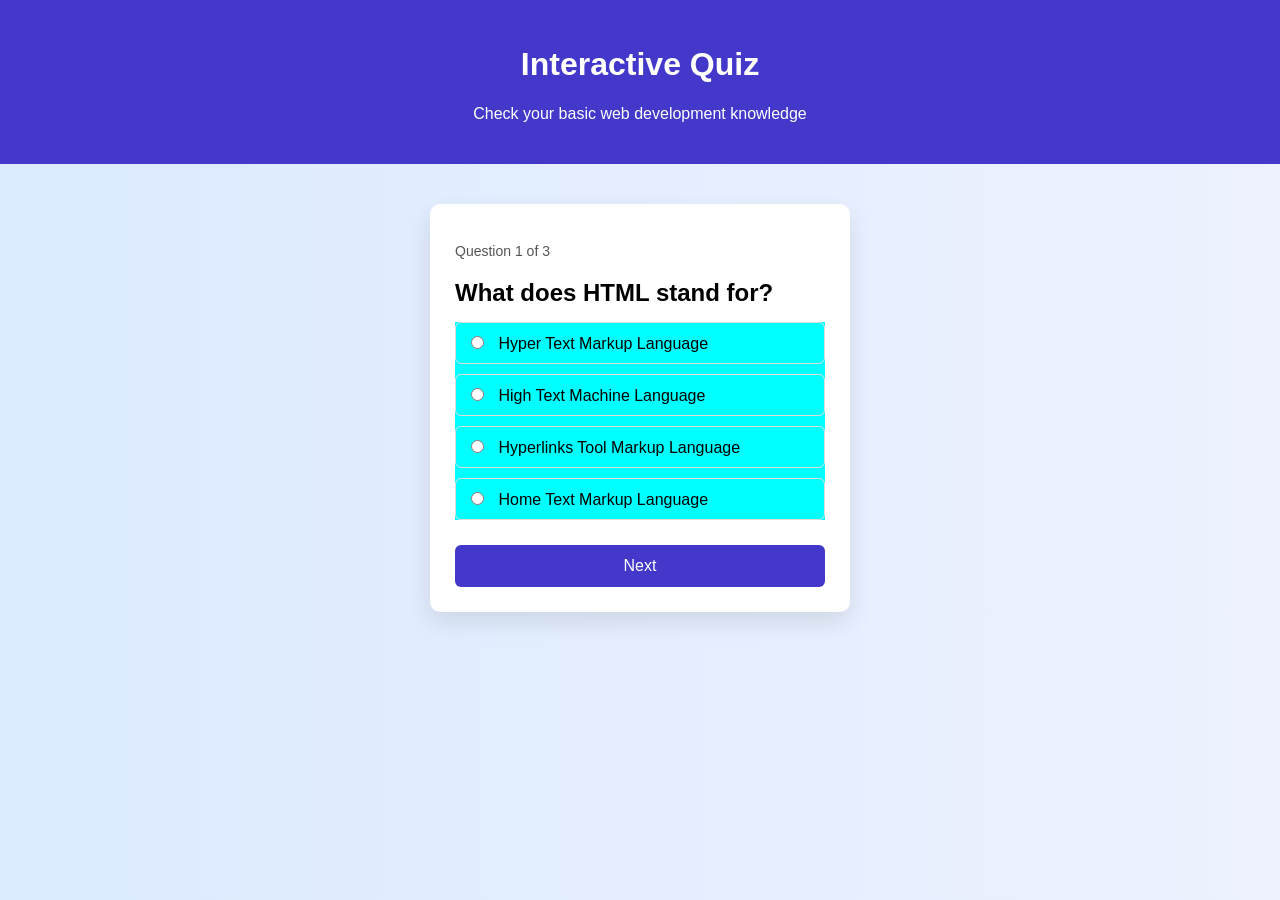
<file: Exp_3_Intrective_quiz/index.html>
<!DOCTYPE html>
<html lang="en">
<head>
    <meta charset="UTF-8">
    <title>Interactive Quiz</title>
    <link rel="stylesheet" href="style.css">
</head>
<body>

<header>
    <h1> Interactive Quiz</h1>
    <p>Check your basic web development knowledge</p>
</header>

<main>
    <div class="quiz-box" id="quizBox">
        <p class="progress" id="progress">Question 1 of 3</p>

        <h2 id="question">Question will appear here</h2>

        <div id="options" style="background-color: aqua;"></div>

        <button id="nextBtn">Next</button>
    </div>

    <div class="quiz-box hidden" id="resultBox">
        <h2 id="score" style="color: magenta;"> </h2>
        <p id="feedback"></p>
        <button id="restartBtn">Restart Quiz</button>
    </div>
</main>

<script src="script.js"></script>
</body>
</html>
</file>
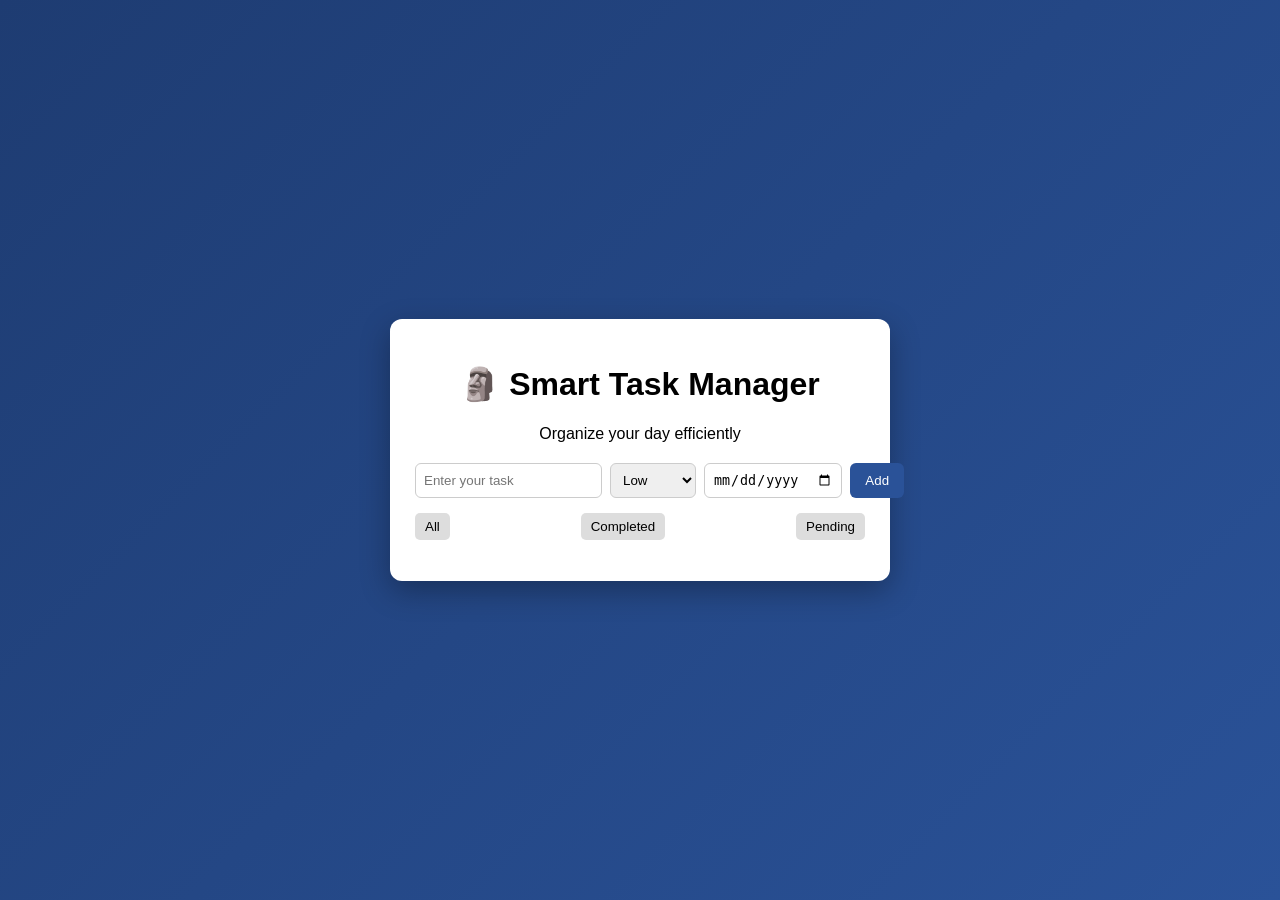
<file: Exp_4_Smart_Task_Manager/index.html>
<!DOCTYPE html>
<html lang="en">
<head>
    <meta charset="UTF-8">
    <title>Smart Task Manager</title>
    <link rel="stylesheet" href="style.css">
</head>
<body>

<div class="app">

    <header>
        <h1>	&#128511 Smart Task Manager</h1>
        <p>Organize your day efficiently</p>
    </header>

    <div class="task-input">

        <input type="text" id="taskInput" placeholder="Enter your task">

        <select id="priority">
            <option value="Low">Low</option>
            <option value="Medium">Medium</option>
            <option value="High">High</option>
        </select>

        <input type="date" id="dueDate">

        <button onclick="addTask()">Add</button>

    </div>

    <div class="filters">
        <button onclick="filterTasks('all')">All</button>
        <button onclick="filterTasks('completed')">Completed</button>
        <button onclick="filterTasks('pending')">Pending</button>
    </div>

    <ul id="taskList"></ul>

</div>

<script src="script.js"></script>
</body>
</html>
</file>
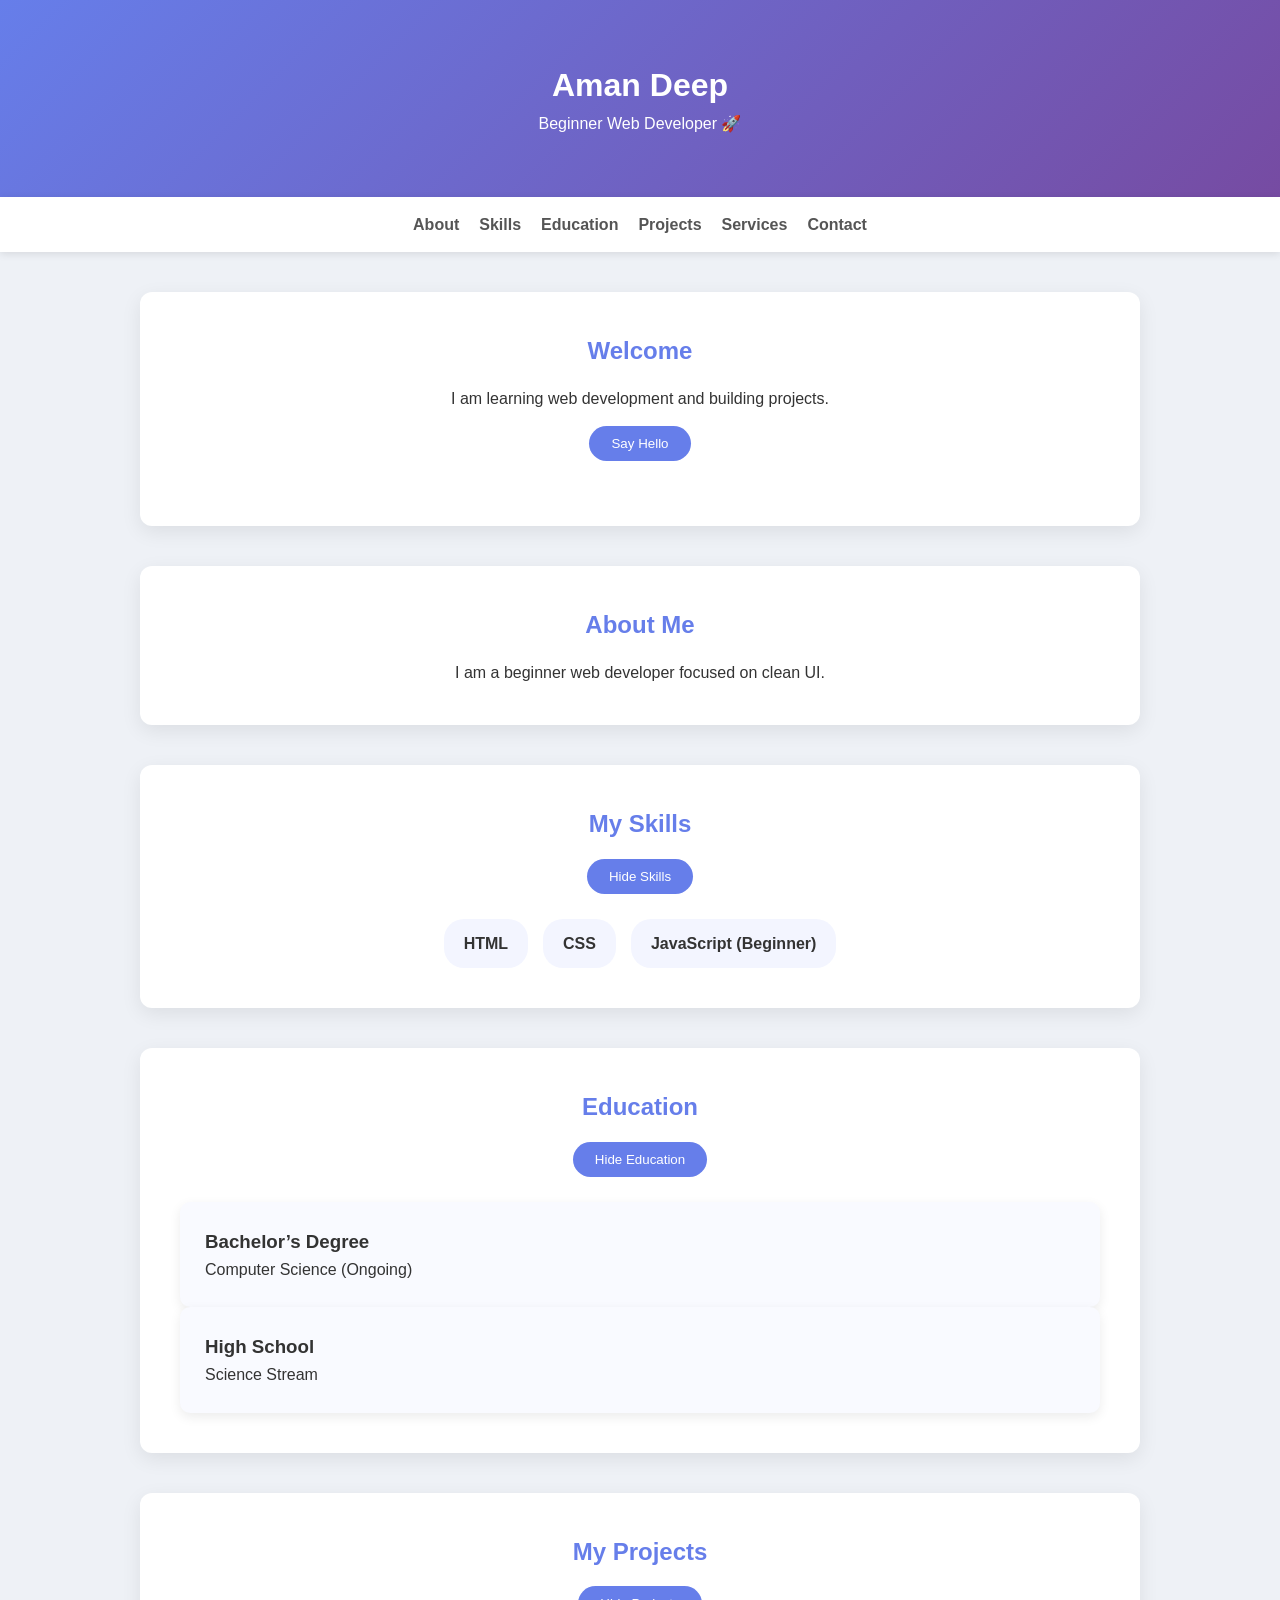
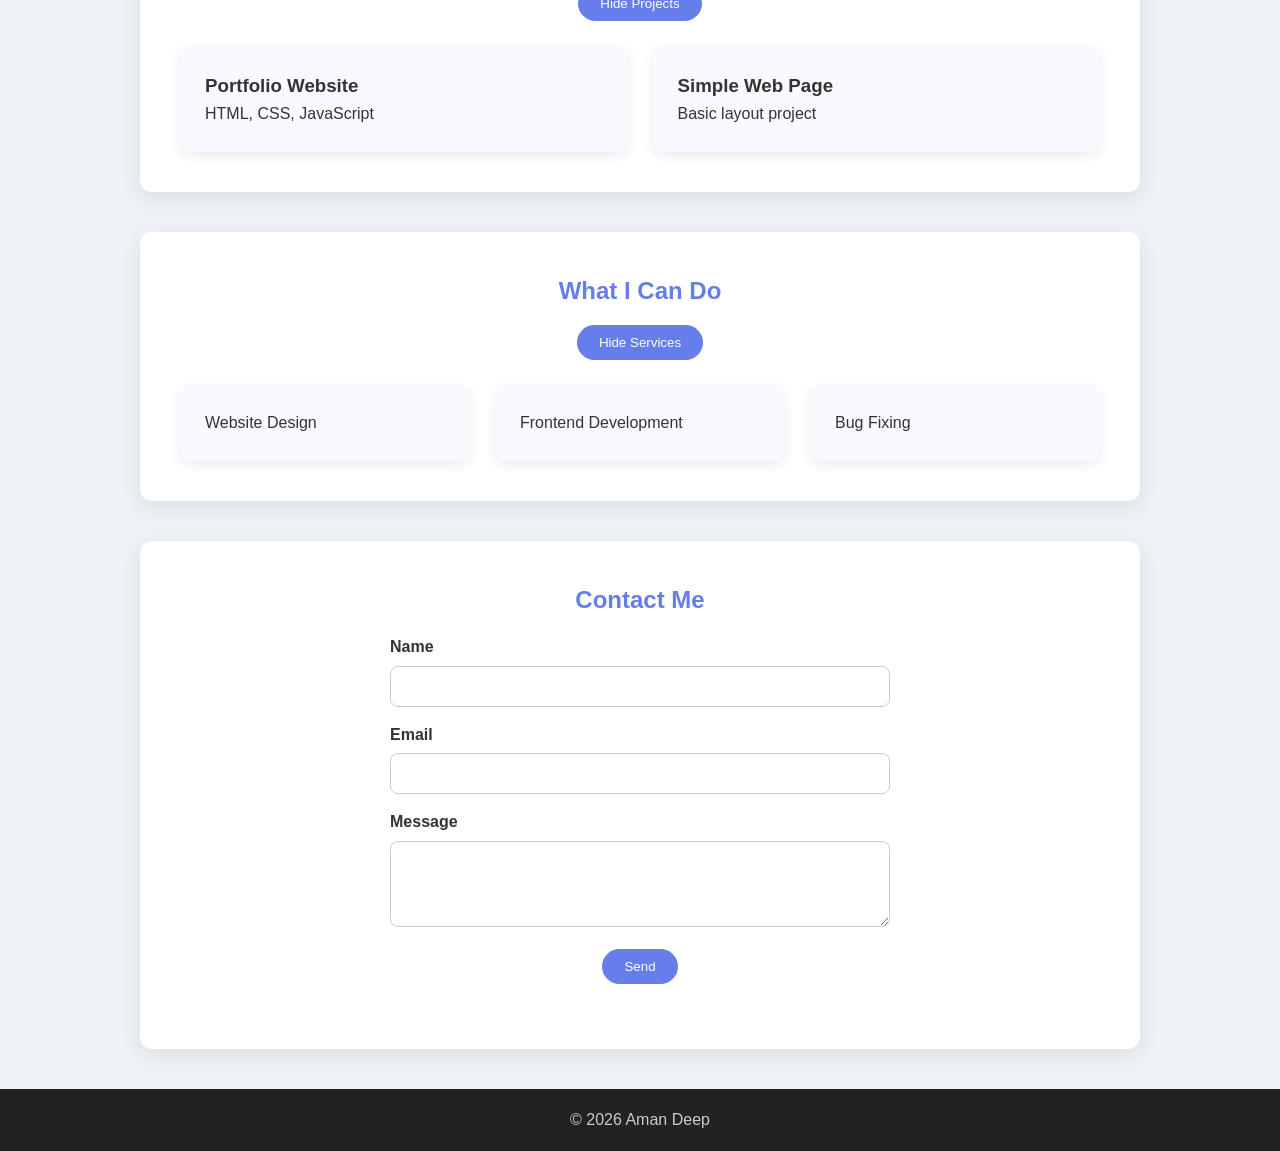
<file: Exp_portfolio/index.html>
<!doctype html>
<html lang="en">
  <head>
    <meta charset="UTF-8" />
    <title>Aman Deep | Portfolio</title>

    <style>
      * {
        margin: 0;
        padding: 0;
        box-sizing: border-box;
      }

      body {
        font-family: "Segoe UI", Tahoma, sans-serif;
        background-color: #eef1f6;
        color: #333;
        line-height: 1.6;
      }

      header {
        background: linear-gradient(135deg, #667eea, #764ba2);
        color: white;
        text-align: center;
        padding: 60px 20px;
      }

      nav {
        background-color: white;
        display: flex;
        justify-content: center;
        gap: 20px;
        padding: 15px;
        position: sticky;
        top: 0;
        box-shadow: 0 2px 8px rgba(0, 0, 0, 0.1);
      }

      nav a {
        text-decoration: none;
        color: #555;
        font-weight: 600;
      }

      nav a:hover {
        color: #667eea;
      }

      section {
        max-width: 1000px;
        margin: 40px auto;
        background-color: white;
        padding: 40px;
        border-radius: 12px;
        box-shadow: 0 6px 20px rgba(0, 0, 0, 0.08);
      }

      section h2 {
        text-align: center;
        color: #667eea;
        margin-bottom: 15px;
      }

      button {
        background-color: #667eea;
        color: white;
        border: none;
        padding: 10px 22px;
        border-radius: 25px;
        cursor: pointer;
        display: block;
        margin: 15px auto 25px;
      }

      button:hover {
        background-color: #5a67d8;
      }

      .welcome {
        text-align: center;
      }

      ul {
        list-style: none;
        display: flex;
        justify-content: center;
        gap: 15px;
        flex-wrap: wrap;
      }

      ul li {
        background: #f3f5ff;
        padding: 12px 20px;
        border-radius: 20px;
        font-weight: bold;
      }

      .projects-container {
        display: grid;
        grid-template-columns: repeat(auto-fit, minmax(250px, 1fr));
        gap: 25px;
      }

      .card {
        background: #f9faff;
        padding: 25px;
        border-radius: 10px;
        box-shadow: 0 4px 12px rgba(0, 0, 0, 0.08);
      }

      form {
        max-width: 500px;
        margin: auto;
      }

      input,
      textarea {
        width: 100%;
        padding: 12px;
        margin-top: 6px;
        border-radius: 8px;
        border: 1px solid #ccc;
      }

      label {
        margin-top: 15px;
        display: block;
        font-weight: bold;
      }

      #result {
        text-align: center;
        margin-top: 15px;
        color: green;
        font-weight: bold;
      }

      footer {
        background: #222;
        color: #ccc;
        text-align: center;
        padding: 18px;
        margin-top: 40px;
      }

      #topBtn {
        position: fixed;
        bottom: 25px;
        right: 25px;
        display: none;
        border-radius: 50%;
        padding: 12px 16px;
      }
    </style>
  </head>

  <body>
    <header>
      <h1>Aman Deep</h1>
      <p>Beginner Web Developer 🚀</p>
    </header>

    <nav>
      <a href="#about">About</a>
      <a href="#skills">Skills</a>
      <a href="#education">Education</a>
      <a href="#projects">Projects</a>
      <a href="#services">Services</a>
      <a href="#contact">Contact</a>
    </nav>

    <section class="welcome">
      <h2>Welcome</h2>
      <p>I am learning web development and building projects.</p>
      <button onclick="showMessage()">Say Hello</button>
    </section>

    <section id="about">
      <h2>About Me</h2>
      <p style="text-align: center">
        I am a beginner web developer focused on clean UI.
      </p>
    </section>

    <section id="skills">
      <h2>My Skills</h2>
      <button onclick="toggleSection('skillsList', this)">Hide Skills</button>
      <ul id="skillsList">
        <li>HTML</li>
        <li>CSS</li>
        <li>JavaScript (Beginner)</li>
      </ul>
    </section>

    <section id="education">
      <h2>Education</h2>
      <button onclick="toggleSection('eduBox', this)">Hide Education</button>
      <div id="eduBox">
        <div class="card">
          <h3>Bachelor’s Degree</h3>
          <p>Computer Science (Ongoing)</p>
        </div>
        <div class="card">
          <h3>High School</h3>
          <p>Science Stream</p>
        </div>
      </div>
    </section>

    <section id="projects">
      <h2>My Projects</h2>
      <button onclick="toggleSection('projectBox', this)">Hide Projects</button>
      <div class="projects-container" id="projectBox">
        <div class="card">
          <h3>Portfolio Website</h3>
          <p>HTML, CSS, JavaScript</p>
        </div>
        <div class="card">
          <h3>Simple Web Page</h3>
          <p>Basic layout project</p>
        </div>
      </div>
    </section>

    <section id="services">
      <h2>What I Can Do</h2>
      <button onclick="toggleSection('serviceBox', this)">Hide Services</button>
      <div class="projects-container" id="serviceBox">
        <div class="card">Website Design</div>
        <div class="card">Frontend Development</div>
        <div class="card">Bug Fixing</div>
      </div>
    </section>

    <section id="contact">
      <h2>Contact Me</h2>
      <form
        onsubmit="
          submitForm();
          return false;
        "
      >
        <label>Name</label>
        <input type="text" required />

        <label>Email</label>
        <input type="email" required />

        <label>Message</label>
        <textarea rows="4" required></textarea>

        <button type="submit">Send</button>
      </form>
      <p id="result"></p>
    </section>

    <footer>
      <p>© 2026 Aman Deep</p>
    </footer>

    <script src="script.js"></script>
  </body>
</html>
</file>
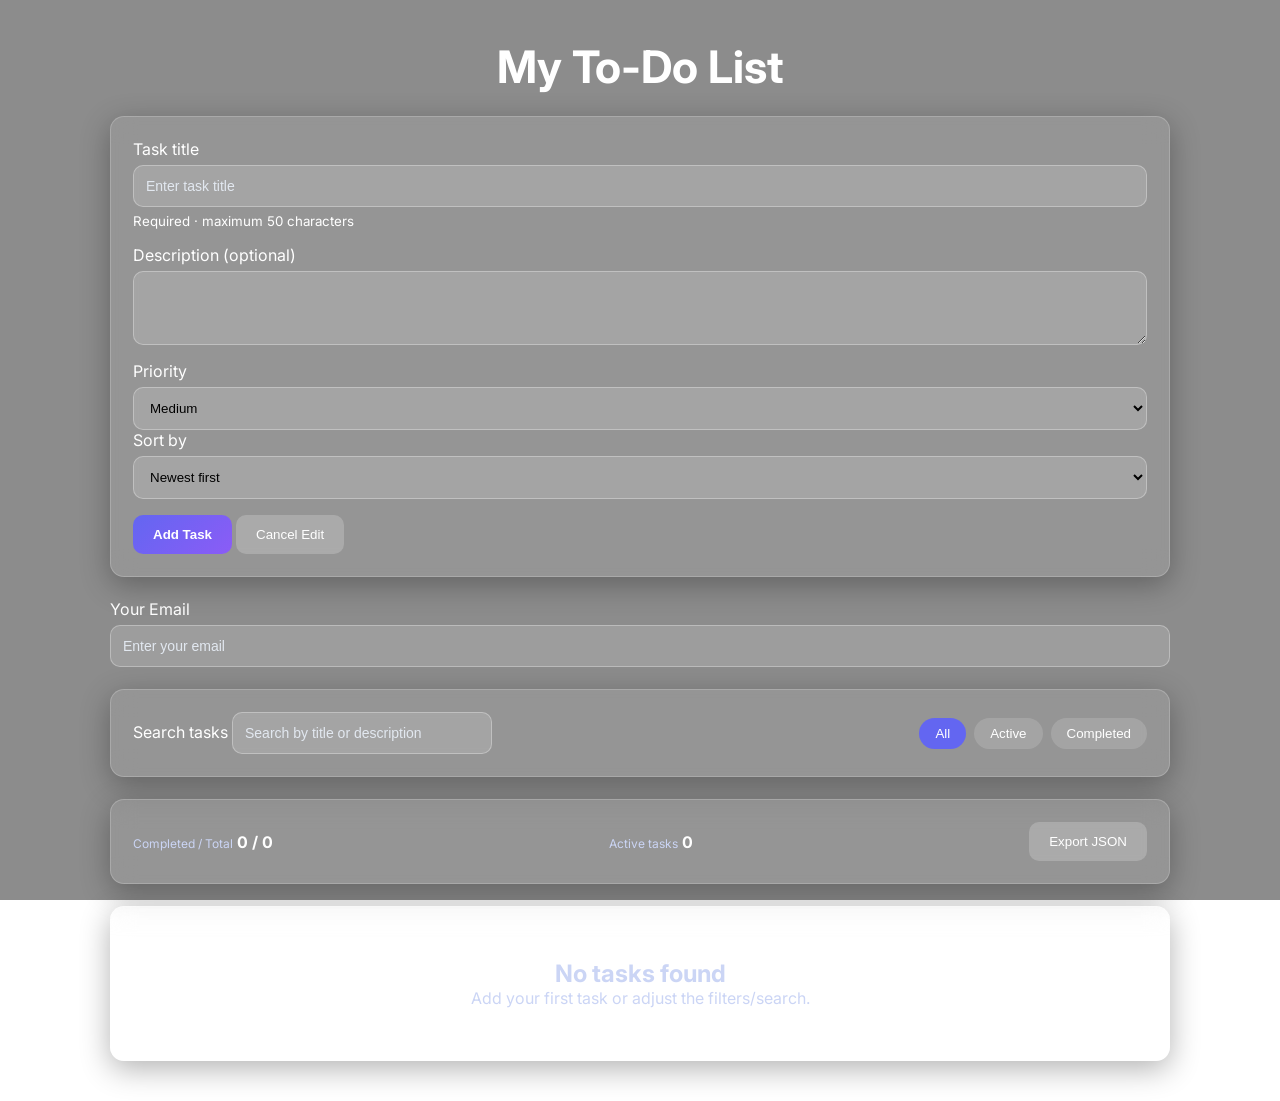
<file: Exp_To_Do_list/index.html>
<!doctype html>
<html lang="en">

<head>
  <meta charset="UTF-8" />
  <meta name="viewport" content="width=device-width, initial-scale=1.0" />

  <title>My To-Do List</title>

  <link rel="preconnect" href="https://fonts.googleapis.com">
  <link rel="preconnect" href="https://fonts.gstatic.com" crossorigin>

  <link href="https://fonts.googleapis.com/css2?family=Inter:wght@400;500;600;700&display=swap" rel="stylesheet">

  <link rel="stylesheet" href="style.css">
</head>

<body>

  <main class="app-shell">

    <section class="todo-app">

      <!-- HERO -->
      <div class="hero">
        
        <h1>My To-Do List</h1>
        <p class="subtitle">
        
        </p>
      </div>

      <!-- FORM -->
      <section class="panel form-panel">

        <form id="taskForm" class="task-form">

          <div class="field-group title-group">
            <label for="taskTitle">Task title</label>

            <input
              id="taskTitle"
              name="title"
              type="text"
              maxlength="50"
              placeholder="Enter task title"
              required
            >

            <small class="hint">
              Required · maximum 50 characters
            </small>
          </div>

          <div class="field-group">
            <label for="taskDescription">Description (optional)</label>

            <textarea
              id="taskDescription"
              name="description"
              rows="3"
              placeholder="Add more details about the task">
            </textarea>
          </div>

          <div class="field-row">

            <div class="field-group compact-field">
              <label for="taskPriority">Priority</label>

              <select id="taskPriority" name="priority">
                <option value="Low">Low</option>
                <option value="Medium" selected>Medium</option>
                <option value="High">High</option>
              </select>
            </div>

            <div class="field-group compact-field">
              <label for="sortTasks">Sort by</label>

              <select id="sortTasks" name="sortTasks">
                <option value="createdAt-desc">Newest first</option>
                <option value="createdAt-asc">Oldest first</option>
                <option value="priority-asc">Priority: High to Low</option>
                <option value="priority-desc">Priority: Low to High</option>
                <option value="title-asc">Title A-Z</option>
              </select>
            </div>

          </div>

          <div class="form-actions">

            <button type="submit" id="submitButton" class="primary-btn">
              Add Task
            </button>

            <button
              type="button"
              id="cancelEditButton"
              class="secondary-btn hidden">
              Cancel Edit
            </button>

          </div>

        </form>

      </section>
      <div class="field-group">
  <label for="userEmail">Your Email</label>
  <input
    id="userEmail"
    name="email"
    type="email"
    placeholder="Enter your email"
    required
  >
</div>


      <!-- TOOLBAR -->
      <section class="panel toolbar-panel">

        <div class="search-box">
          <label class="sr-only" for="searchTasks">Search tasks</label>

          <input
            id="searchTasks"
            type="search"
            placeholder="Search by title or description"
          >
        </div>

        <div class="filter-group" role="group" aria-label="Filter tasks">

          <button type="button" class="filter-btn active" data-filter="all">
            All
          </button>

          <button type="button" class="filter-btn" data-filter="active">
            Active
          </button>

          <button type="button" class="filter-btn" data-filter="completed">
            Completed
          </button>

        </div>

      </section>


      <!-- STATS -->
      <section class="panel stats-panel">

        <div>
          <span class="stat-label">Completed / Total</span>
          <strong id="taskCounter">0 / 0</strong>
        </div>

        <div>
          <span class="stat-label">Active tasks</span>
          <strong id="activeCounter">0</strong>
        </div>

        <button type="button" id="exportButton" class="secondary-btn">
          Export JSON
        </button>

      </section>


      <!-- TASK LIST -->
      <section class="panel list-panel">

        <div id="statusMessage" class="status-message" aria-live="polite"></div>

        <ul id="taskList" class="task-list"></ul>

        <div id="emptyState" class="empty-state">
          <h2>No tasks found</h2>
          <p>Add your first task or adjust the filters/search.</p>
        </div>

      </section>

    </section>

  </main>


  <!-- TASK TEMPLATE -->
  <template id="taskTemplate">

    <li class="task-item">

      <label class="checkbox-wrap">
        <input type="checkbox" class="task-checkbox">
        <span class="checkbox-ui"></span>
      </label>

      <div class="task-content">

        <div class="task-header-row">
          <h3 class="task-title"></h3>
          <span class="priority-badge"></span>
        </div>

        <p class="task-description"></p>

        <span class="task-date"></span>

      </div>

      <div class="task-actions">

        <button type="button" class="icon-btn edit-btn">
          Edit
        </button>

        <button type="button" class="icon-btn delete-btn">
          Delete
        </button>

      </div>

    </li>

  </template>


  <script src="script.js"></script>

</body>
</html>
</file>
<file: Exp_3_Intrective_quiz/style.css>
* {
    box-sizing: border-box;
}

body {
    font-family: "Segoe UI", sans-serif;
    background: linear-gradient(to right, #dbeafe, #eef2ff);
    margin: 0;
    padding: 0;
}

header {
    background-color: #4338ca;
    color: white;
    padding: 25px;
    text-align: center;
}

main {
    display: flex;
    justify-content: center;
    margin-top: 40px;
}

.quiz-box {
    background-color: white;
    width: 420px;
    padding: 25px;
    border-radius: 10px;
    box-shadow: 0 10px 25px rgba(0,0,0,0.1);
}

.progress {
    font-size: 14px;
    color: #555;
    margin-bottom: 10px;
}

#question {
    margin-bottom: 15px;
}

#options label {
    display: block;
    padding: 10px;
    margin-bottom: 10px;
    border: 1px solid #ddd;
    border-radius: 6px;
    cursor: pointer;
    transition: 0.3s;
}

#options label:hover {
    background-color: #eef2ff;
}

input[type="radio"] {
    margin-right: 10px;
}

button {
    width: 100%;
    padding: 12px;
    background-color: #4338ca;
    color: white;
    border: none;
    border-radius: 6px;
    font-size: 16px;
    cursor: pointer;
    margin-top: 15px;
}

button:hover {
    background-color: #3730a3;
}

.hidden {
    display: none;
}

option:hover {
    background-color: red;
}
</file>
<file: Exp_4_Smart_Task_Manager/style.css>
body {
    font-family: Arial, sans-serif;
    background: linear-gradient(135deg, #1e3c72, #2a5298);
    display: flex;
    justify-content: center;
    align-items: center;
    height: 100vh;
    margin: 0;
}

.app {
    background: #ffffff;
    width: 450px;
    padding: 25px;
    border-radius: 12px;
    box-shadow: 0 10px 30px rgba(0,0,0,0.3);
}

header {
    text-align: center;
    margin-bottom: 20px;
}

.task-input {
    display: flex;
    gap: 8px;
    margin-bottom: 15px;
}

.task-input input,
.task-input select {
    padding: 8px;
    border-radius: 6px;
    border: 1px solid #ccc;
}

.task-input button {
    background: #2a5298;
    color: white;
    border: none;
    padding: 8px 15px;
    border-radius: 6px;
    cursor: pointer;
}

.task-input button:hover {
    background: #1e3c72;
}

.filters {
    display: flex;
    justify-content: space-between;
    margin-bottom: 15px;
}

.filters button {
    padding: 6px 10px;
    border: none;
    border-radius: 5px;
    cursor: pointer;
    background: #ddd;
}

ul {
    list-style: none;
    padding: 0;
}

li {
    background: #f4f4f4;
    padding: 10px;
    border-radius: 6px;
    margin-bottom: 8px;
    display: flex;
    justify-content: space-between;
    align-items: center;
}

.completed {
    text-decoration: line-through;
    opacity: 0.6;
}

.priority-High { border-left: 5px solid red; }
.priority-Medium { border-left: 5px solid orange; }
.priority-Low { border-left: 5px solid green; }

.task-info {
    flex: 1;
}

.task-actions button {
    margin-left: 5px;
    border: none;
    padding: 5px 8px;
    border-radius: 4px;
    cursor: pointer;
}

.complete-btn { background: green; color: white; }
.delete-btn { background: red; color: white; }
</file>
<file: Exp_To_Do_list/style.css>
:root{
    --primary:#6366f1;
    --primary-dark:#4f46e5;
    --success:#22c55e;
    --warning:#f59e0b;
    --danger:#ef4444;
    --text:#ffffff;
    --muted:#cbd5f5;
    --radius:14px;
}

/* RESET */

*{
    box-sizing:border-box;
    margin:0;
    padding:0;
}

/* BACKGROUND */

body{
    font-family:"Inter",sans-serif;

    background:
    linear-gradient(rgba(0,0,0,0.45),rgba(0,0,0,0.45)),
    url("https://s3.amazonaws.com/eap04.easyagentpro.com-live/wp-content/uploads/sites/165/2023/10/27125126/Discipline.jpg");

    background-size:cover;
    background-position:center;
    background-repeat:no-repeat;
    background-attachment:fixed;

    min-height:100vh;
    color:white;
}

/* APP CONTAINER */

.app-shell{
    max-width:1100px;
    margin:auto;
    padding:40px 20px;
}

.todo-app{
    display:grid;
    gap:22px;
}

/* HERO */

.hero{
    text-align:center;
}

.hero h1{
    font-size:2.8rem;
    font-weight:700;
}

.subtitle{
    color:#e2e8f0;
}

/* GLASS PANELS */

.panel{
    background:rgba(255,255,255,0.08);
    backdrop-filter:blur(12px);
    border:1px solid rgba(255,255,255,0.2);
    border-radius:var(--radius);
    padding:22px;
    box-shadow:0 8px 30px rgba(0,0,0,0.3);
    color:white;
}

/* FORM */

.task-form{
    display:grid;
    gap:16px;
}

.field-group{
    display:grid;
    gap:6px;
}

input,textarea{
    background:rgba(255,255,255,0.15);
    border:1px solid rgba(255,255,255,0.3);
    border-radius:10px;
    padding:12px;
    color:white;
    font-size:14px;
}

input::placeholder,
textarea::placeholder{
    color:#e2e8f0;
}

input:focus,
textarea:focus{
    outline:none;
    border-color:var(--primary);
    box-shadow:0 0 0 2px rgba(99,102,241,0.4);
}

/* SELECT DROPDOWN */

select{
    background:rgba(255,255,255,0.15);
    border:1px solid rgba(255,255,255,0.3);
    border-radius:10px;
    padding:12px;
    color:black;
}

/* DROPDOWN OPTIONS */

option{
    color:black;
    background:white;
}

/* BUTTONS */

.primary-btn{
    background:linear-gradient(135deg,#6366f1,#8b5cf6);
    border:none;
    padding:12px 20px;
    border-radius:10px;
    color:white;
    font-weight:600;
    cursor:pointer;
    transition:0.25s;
}

.primary-btn:hover{
    transform:translateY(-2px);
    box-shadow:0 6px 18px rgba(99,102,241,0.5);
}

.secondary-btn{
    background:rgba(255,255,255,0.2);
    border:none;
    padding:12px 20px;
    border-radius:10px;
    color:white;
    cursor:pointer;
    transition:0.2s;
}

.secondary-btn:hover{
    background:rgba(255,255,255,0.35);
}

/* TOOLBAR */

.toolbar-panel{
    display:flex;
    justify-content:space-between;
    align-items:center;
    gap:14px;
    flex-wrap:wrap;
}

.search-box input{
    width:260px;
}

/* FILTER */

.filter-group{
    display:flex;
    gap:8px;
}

.filter-btn{
    background:rgba(255,255,255,0.15);
    border:none;
    padding:8px 16px;
    border-radius:20px;
    color:white;
    cursor:pointer;
}

.filter-btn.active{
    background:var(--primary);
}

/* STATS */

.stats-panel{
    display:flex;
    justify-content:space-between;
    align-items:center;
    flex-wrap:wrap;
}

.stat-label{
    font-size:12px;
    color:#cbd5f5;
}

/* TASK LIST */

.task-list{
    list-style:none;
    display:grid;
    gap:12px;
}

/* TASK ITEM */

.task-item{
    display:grid;
    grid-template-columns:auto 1fr auto;
    gap:16px;
    padding:16px;
    border-radius:12px;
    background:rgba(255,255,255,0.12);
    border:1px solid rgba(255,255,255,0.25);
    backdrop-filter:blur(10px);
    transition:0.2s;
}

.task-item:hover{
    transform:translateY(-3px);
    box-shadow:0 6px 18px rgba(0,0,0,0.4);
}

/* CHECKBOX */

.checkbox-ui{
    width:20px;
    height:20px;
    border-radius:50%;
    border:2px solid white;
    display:inline-block;
}

.task-checkbox{
    display:none;
}

.task-checkbox:checked + .checkbox-ui{
    background:var(--success);
    border-color:var(--success);
}

/* TASK CONTENT */

.task-title{
    font-size:16px;
    font-weight:600;
}

.task-description{
    margin:6px 0;
    color:#e2e8f0;
}

.task-date{
    font-size:12px;
    color:#cbd5f5;
}

.task-item.completed .task-title{
    text-decoration:line-through;
    opacity:0.6;
}

/* PRIORITY */

.priority-badge{
    font-size:12px;
    font-weight:600;
    padding:4px 10px;
    border-radius:20px;
}

.priority-low{
    background:#22c55e;
}

.priority-medium{
    background:#f59e0b;
}

.priority-high{
    background:#ef4444;
}

/* ACTION BUTTONS */

.task-actions{
    display:flex;
    gap:6px;
}

.icon-btn{
    border:none;
    background:rgba(255,255,255,0.2);
    padding:6px 10px;
    border-radius:8px;
    color:white;
    cursor:pointer;
}

.icon-btn:hover{
    background:rgba(255,255,255,0.35);
}

/* EMPTY */

.empty-state{
    text-align:center;
    color:#cbd5f5;
    padding:30px;
}

/* MOBILE */

@media(max-width:700px){

.task-item{
grid-template-columns:auto 1fr;
}

.task-actions{
grid-column:1/-1;
}

.toolbar-panel{
flex-direction:column;
align-items:flex-start;
}

}
</file>
